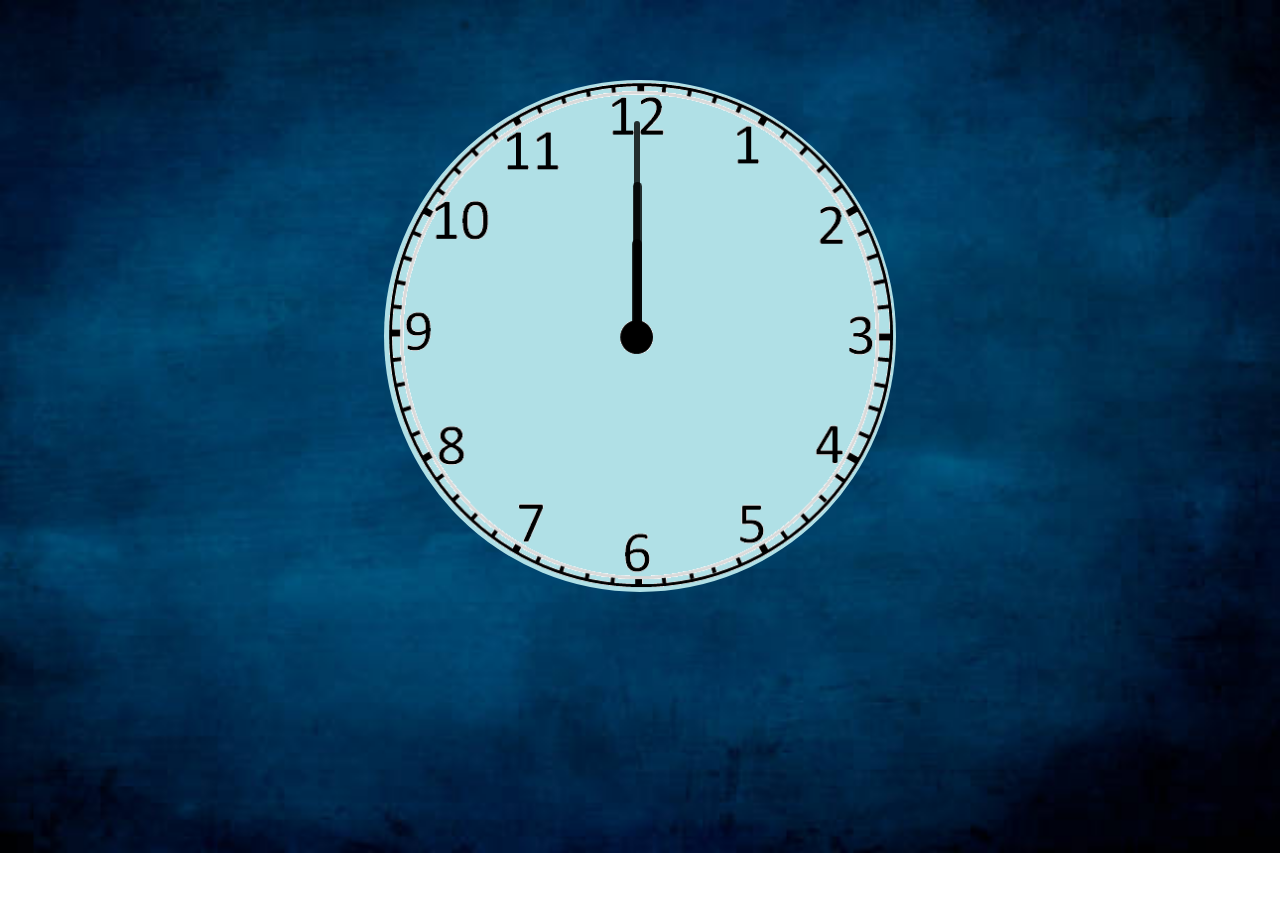
<file: clock/index.html>
<!DOCTYPE html>
<html lang='en'>
<head>
    <meta charset='UTF-8'>
    <title>clock</title>
    <link rel="stylesheet" href="index.css">
    <script src="index.js"></script>
</head>
<body>
    <div id="clock">
        <div id="hour"></div>
        <div id="minute"></div>
        <div id="second"></div>
    </div>
</body>
</html>
</file>
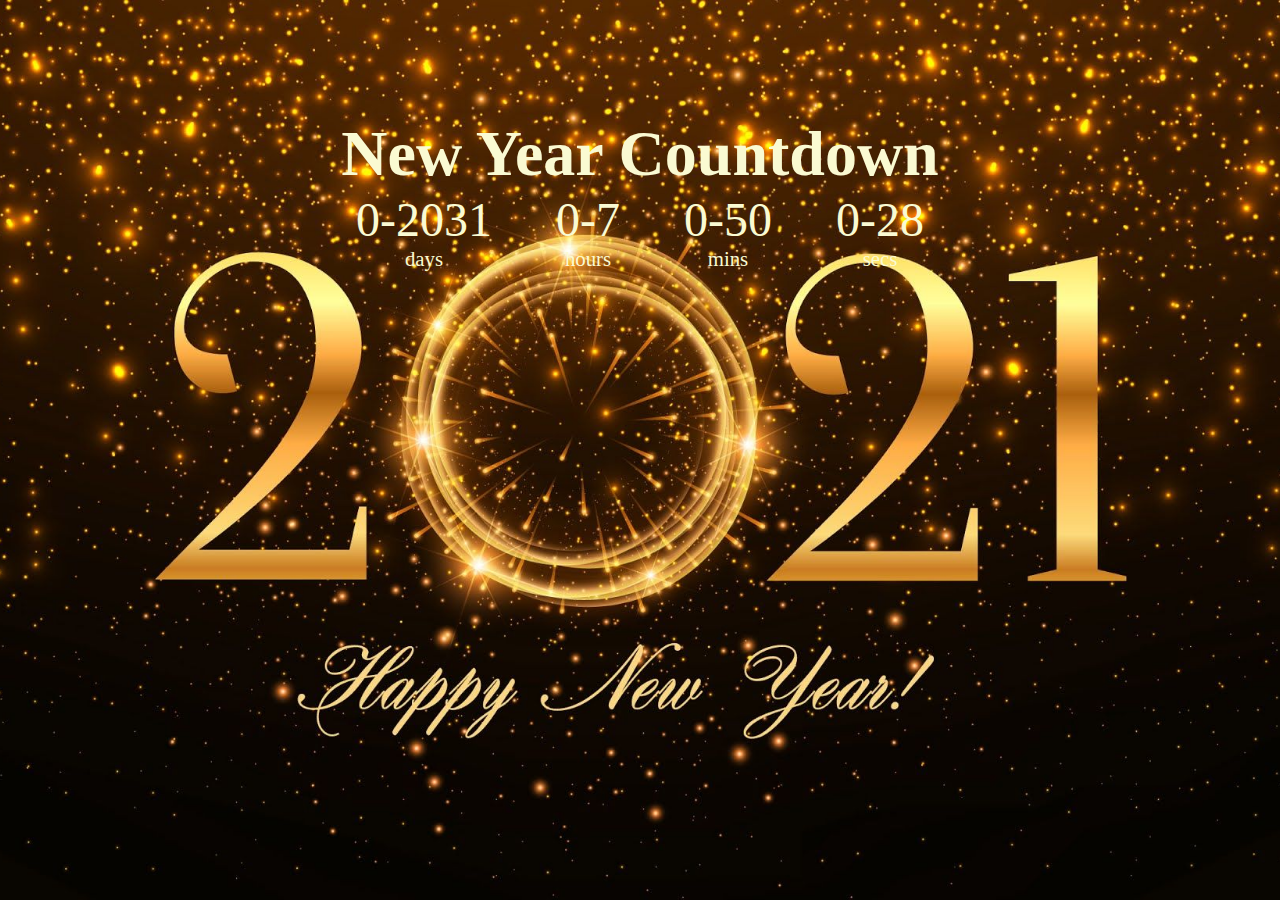
<file: countdown-timer/index.html>
<!DOCTYPE html>
<html lang="en">
<head>
    <meta charset="UTF-8">
    <meta name="viewport" content="width=device-width, initial-scale=1.0">
    <title>Countdown timer</title>
    <link rel="stylesheet" href="./index.css">
</head>
<body>
    <h1>New Year Countdown</h1>
    <div class="countdown-container">
        <div class="countdown days-time">
            <p class="big-text" id="days">0</p>
            <span>days</span>
        </div>
        <div class="countdown hours-time">
            <p class="big-text" id="hours">0</p>
            <span>hours</span>
        </div>
        <div class="countdown mins-time">
            <p class="big-text" id="mins">0</p>
            <span>mins</span>
        </div>
        <div class="countdown secs-time">
            <p class="big-text" id="secs">0</p>
            <span>secs</span>
        </div>
    </div>
    <script src="./index.js"></script>
</body>
</html>
</file>
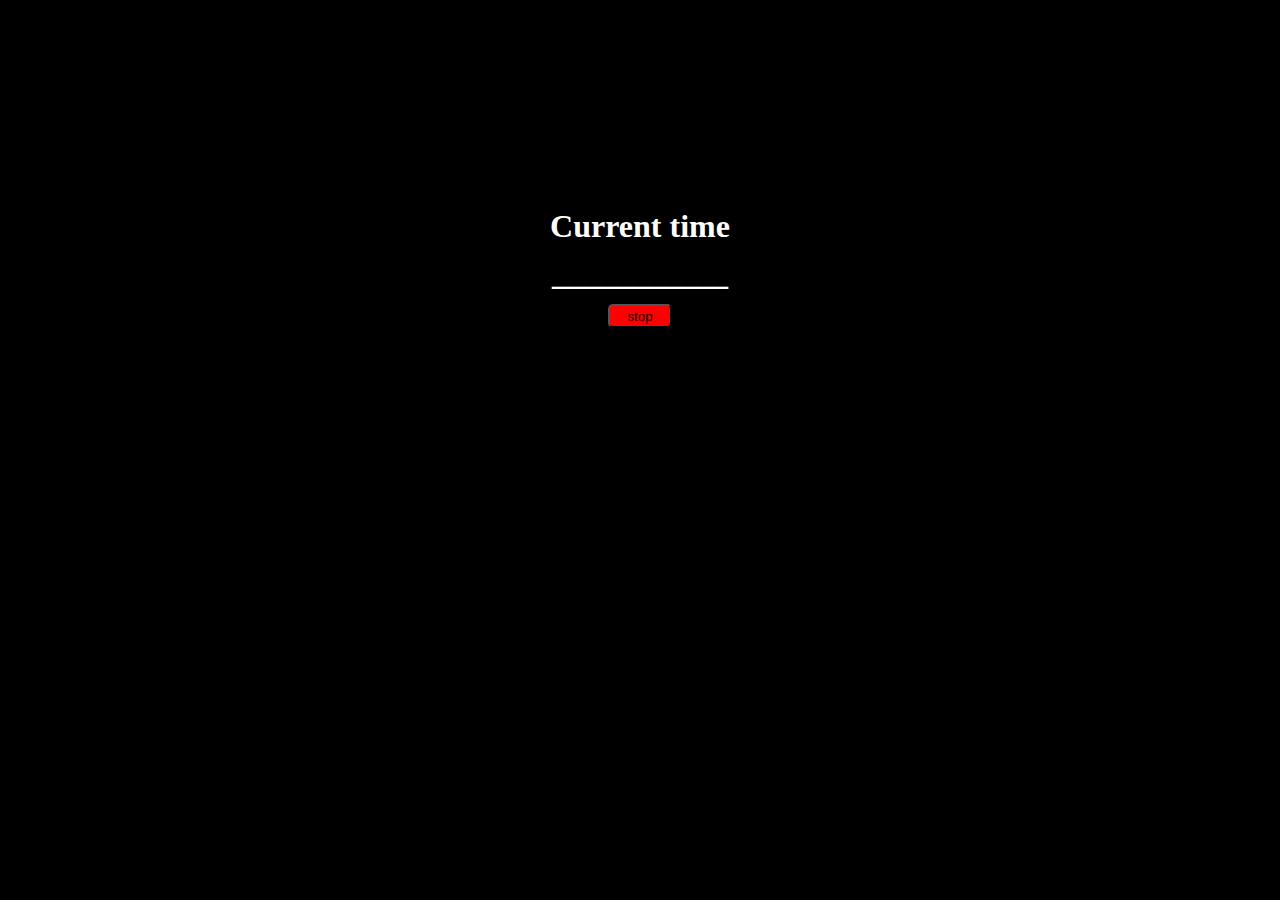
<file: Dynamic_Clock/index.html>
<!DOCTYPE html>
<html lang="en">
<head>
    <meta charset="UTF-8">
    <meta name="viewport" content="width=device-width, initial-scale=1.0">
    <title>Document</title>
    <link rel="stylesheet" href="./index.css">
</head>
<body>
    <h1>Current time</h1>
    <h1 id="time">___________</h1>
    <button id="btn" onclick="clock()">stop</button>
    <script type="text/javascript" src="./index.js"></script>
</body>
</html>
</file>
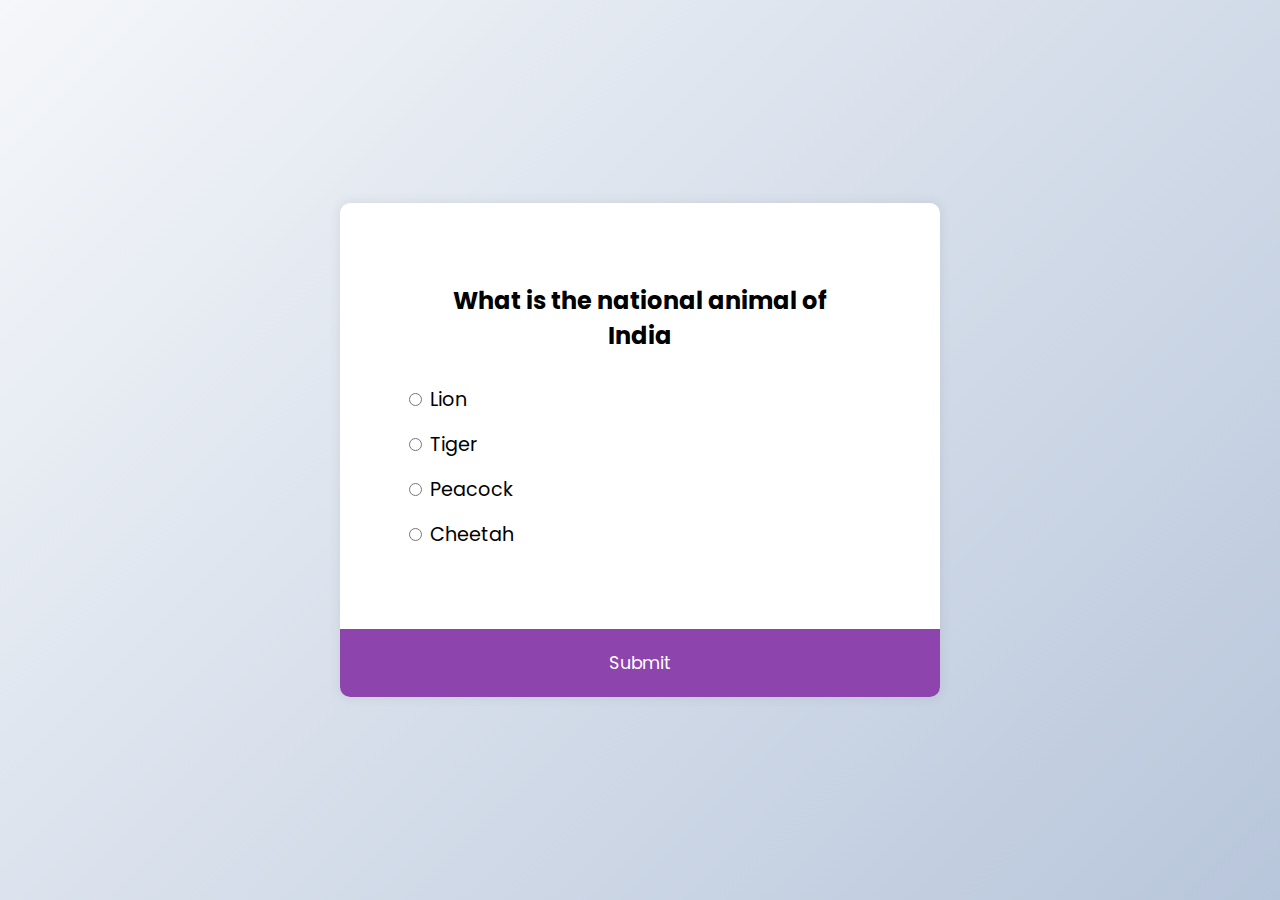
<file: Quiz/index.html>
<!DOCTYPE html>
<html lang="en">
    <head>
        <meta charset="UTF-8" />
        <meta name="viewport" content="width=device-width, initial-scale=1.0" />
        <title>Quiz App</title>
        <link rel="stylesheet" href="./index.css" />
    </head>
    <body>
        <div class="quiz-container" id="quiz">
            <div class="quiz-header">
                <h2 id="question">Question text</h2>
                <ul>
                    <li>
                        <input
                            type="radio"
                            id="a"
                            name="answer"
                            class="answer"
                        />
                        <label id="a_text" for="a">Question</label>
                    </li>
                    <li>
                        <input
                            type="radio"
                            id="b"
                            name="answer"
                            class="answer"
                        />
                        <label id="b_text" for="b">Question</label>
                    </li>
                    <li>
                        <input
                            type="radio"
                            id="c"
                            name="answer"
                            class="answer"
                        />
                        <label id="c_text" for="c">Question</label>
                    </li>
                    <li>
                        <input
                            type="radio"
                            id="d"
                            name="answer"
                            class="answer"
                        />
                        <label id="d_text" for="d">Question</label>
                    </li>
                </ul>
            </div>
            <button id="submit">Submit</button>
        </div>
        <script src="index.js" defer></script>
    </body>
</html>
</file>
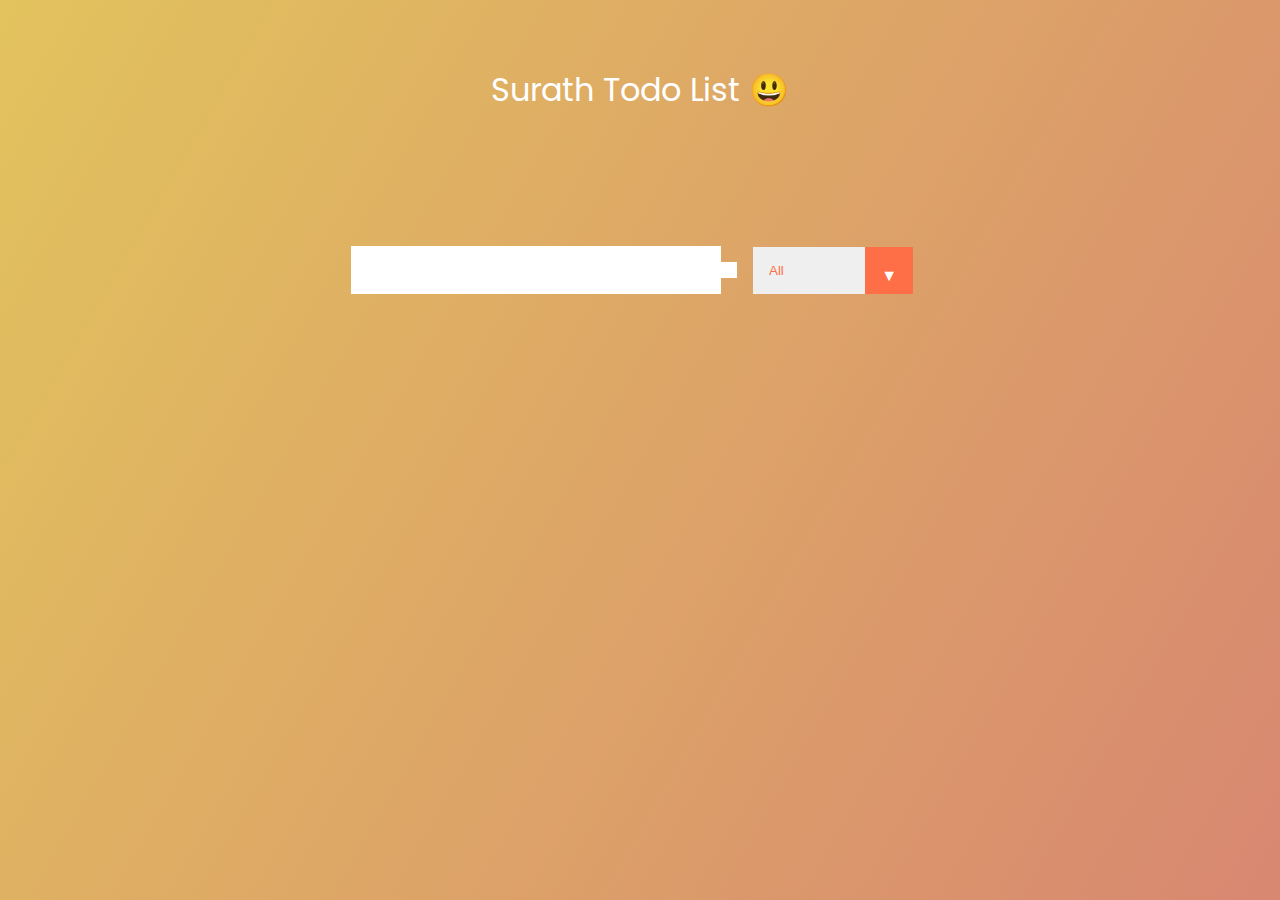
<file: Todo_app/index.html>
<!DOCTYPE html>
<html lang="en">
<head>
    <meta charset="UTF-8">
    <meta name="viewport" content="width=device-width, initial-scale=1.0">
    <title>Todo List</title>
    <link rel="stylesheet" href="https://cdnjs.cloudflare.com/ajax/libs/font-awesome/5.10.0/css/all.min.css" integrity="sha512-PgQMlq+nqFLV4ylk1gwUOgm6CtIIXkKwaIHp/PAIWHzig/lKZSEGKEysh0TCVbHJXCLN7WetD8TFecIky75ZfQ==" crossorigin="anonymous" />
    <link rel="stylesheet" href="./index.css">
</head>
<body>
    <header>Surath Todo List 😃</header>
    <form >
        <input type="text" id="input" class="todo-input" autocomplete="off">
        <button class="todo-button" id="submit" type="submit">
            <i class="fas fa-plus-square"></i>
        </button>
        <div class="select">
            <select name="todos" class="filter-todo">
                <option value="all">All</option>
                <option value="completed">Completed</option>
                <option value="uncompleted">Uncompleted</option>
            </select>
        </div>
    </form>
    <div class="todo-container">
        <ul class="todo-list"></ul>
    </div>
    <script src="./index.js"></script>
</body>
</html>
</file>
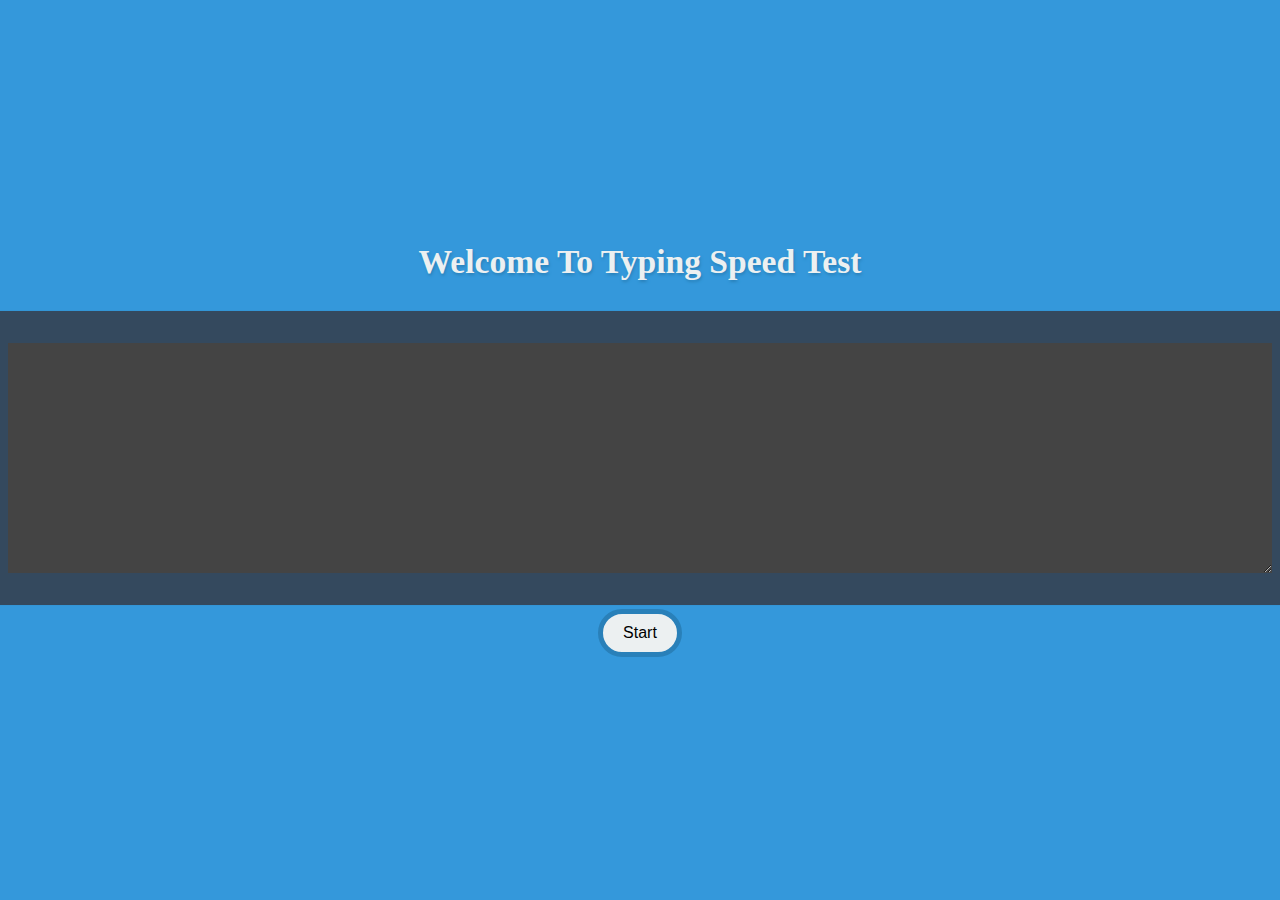
<file: Typing_test/index.html>
<!DOCTYPE html>
<html lang="en">
<head>
    <meta charset="UTF-8">
    <meta name="viewport" content="width=device-width, initial-scale=1.0">
    <link rel="stylesheet" href="./index.css">
    <title>Typing Test</title>
</head>
<body>
    <div class="mainDiv">
        <div class="centerDiv">
            <h1>Welcome to Typing Speed Test</h1>
            <h2 id="msg"></h2>
            <textarea id="mywords" cols="100" rows="10" disabled></textarea>
            <button id="btn" class="mainbtn">Start</button>
        </div>
    </div>
    <script type="text/javascript" src="./index.js"></script>
</body>
</html>
</file>
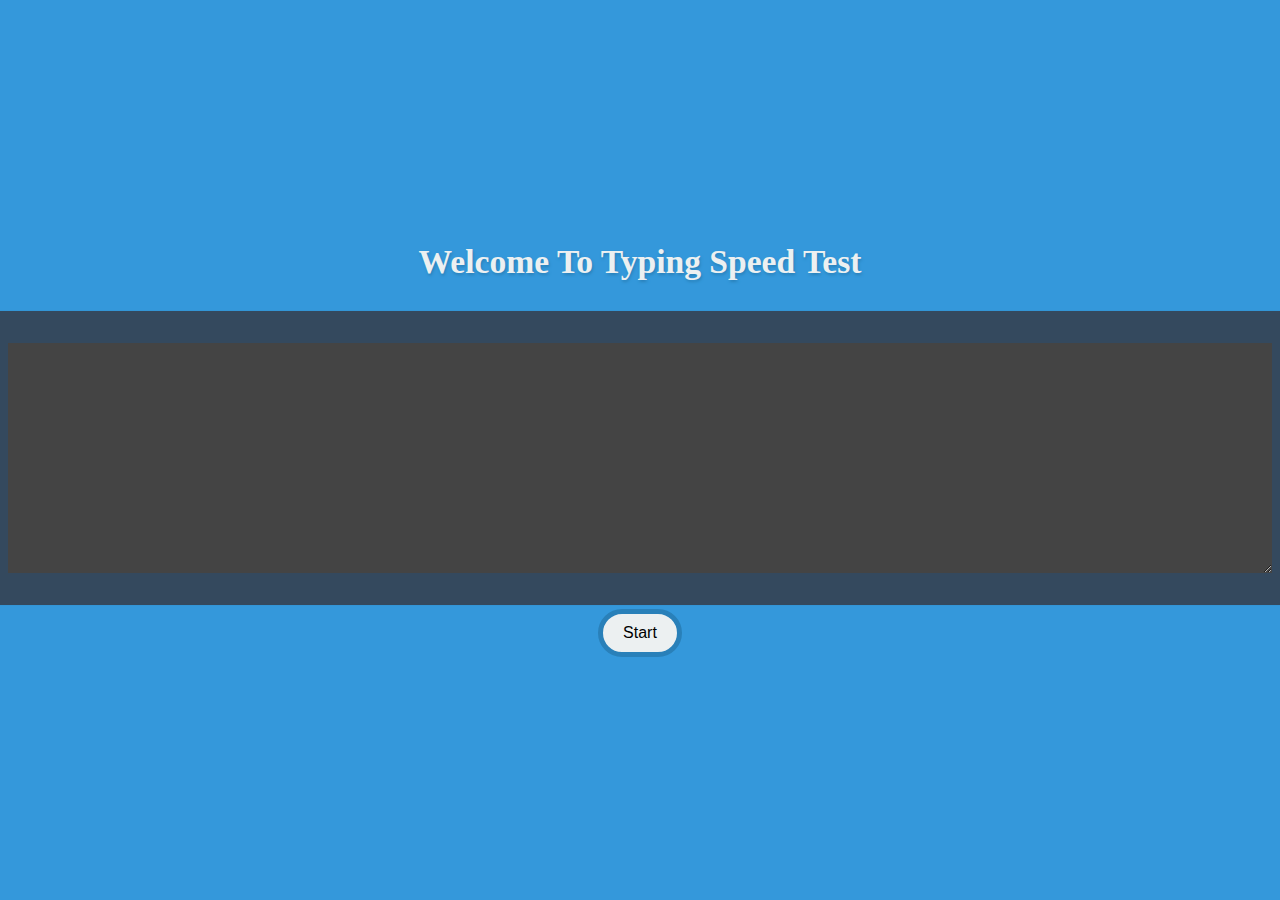
<file: Typing_test/public/index.html>
<!DOCTYPE html>
<html lang="en">
  <head>
    <meta charset="UTF-8" />
    <meta name="viewport" content="width=device-width, initial-scale=1.0" />
    <link rel="stylesheet" href="./index.css" />
    <title>Typing Test</title>
  </head>
  <body>
    <div class="mainDiv">
      <div class="centerDiv">
        <h1>Welcome to Typing Speed Test</h1>
        <h2 id="msg"></h2>
        <textarea id="mywords" cols="100" rows="10" disabled></textarea>
        <button id="btn" class="mainbtn">Start</button>
      </div>
    </div>
    <script type="text/javascript" src="./index.js"></script>
  </body>
</html>
</file>
<file: clock/index.css>
body{
    background:url(back.jpg);
    background-repeat: no-repeat;
    background-size: 100%;
}
#clock{
    position: relative;
    margin: auto;
    margin-top: 80px;
    height: 40vw;
    width: 40vw;
    background: url(clock_image.png) no-repeat;
    background-size: 100%;
    background-color: powderblue;
    border-radius: 50%;
}

#hour,#minute,#second{
    position: absolute;
    background: black;
    border-radius: 10px;
    transform-origin: bottom;
}

#hour{
    width: 2%;
    height: 18%;
    top: 31%;
    left: 48.40%;
    opacity: 0.8;
    
}
#minute{
    width: 1.7%;
    height: 28%;
    top: 20%;
    left: 48.60%;
    opacity: 0.8;
}
#second{
    width: 1.3%;
    height: 41%;
    top: 8%;
    left: 48.75%;
    opacity: 0.8;
}
</file>
<file: countdown-timer/index.css>
* {
  margin: 0;
  padding: 0%;
  box-sizing: border-box;
}

body {
  background-image: url("./new_year_img.jpg");
  background-size: cover;
  background-repeat: no-repeat;
  background-position: center center;
  min-height: 100vh;
  color: lightgoldenrodyellow;
  display: flex;
  flex-direction: column;
  align-items: center;
  justify-content: center;
}

h1 {
  font-size: 4rem;
  margin-bottom: 1px;
}

.countdown-container {
  display: flex;
  margin-bottom: 32rem;
  flex-wrap: wrap;
  justify-content: center;
}

.big-text {
  font-size: 3rem;
  font-weight: normal;
  line-height: 1;
  margin: 0.2rem 2rem;
}

.countdown {
  text-align: center;
}
.countdown span {
  font-size: 1.3rem;
}
</file>
<file: Dynamic_Clock/index.css>
* {
  margin: 0%;
  padding: 0%;
  box-sizing: border-box;
}
body {
  background-color: #000;
  color: #fff;
  align-items: center;
  text-align: center;
  margin-top: 13rem;
}

h1 {
  height: 2rem;
  margin-bottom: 1rem;
}

button {
  height: 1.5rem;
  width: 4rem;
  border-radius: 5px;
  background-color: red;
}
</file>
<file: Quiz/index.css>
@import url("https://fonts.googleapis.com/css2?family=Poppins:wght@200;400;600&display=swap");

* {
  box-sizing: border-box;
}

body {
  background-color: #b8c6db;
  background-image: linear-gradient(315deg, #b8c6db 0%, #f5f7fa 100%);
  display: flex;
  align-items: center;
  justify-content: center;
  font-family: "Poppins", sans-serif;
  margin: 0;
  min-height: 100vh;
}

.quiz-container {
  background-color: #fff;
  border-radius: 10px;
  box-shadow: 0 0 10px 2px rgba(100, 100, 100, 0.1);
  overflow: hidden;
  width: 600px;
  max-width: 100%;
}

.quiz-header {
  padding: 4rem;
}

h2 {
  padding: 1rem;
  text-align: center;
  margin: 0;
}

ul {
  list-style-type: none;
  padding: 0;
}

ul li {
  font-size: 1.2rem;
  margin: 1rem 0;
}

ul li label {
  cursor: pointer;
}

button {
  background-color: #8e44ad;
  border: none;
  color: white;
  cursor: pointer;
  display: block;
  font-family: inherit;
  font-size: 1.1rem;
  width: 100%;
  padding: 1.3rem;
}

button:hover {
  background-color: #732d91;
}

button:focus {
  background-color: #5e3370;
  outline: none;
}
</file>
<file: Todo_app/index.css>
@import url("https://fonts.googleapis.com/css2?family=Poppins:wght@300&display=swap");

* {
  margin: 0;
  padding: 0;
  box-sizing: border-box;
}

body {
  background-image: linear-gradient(120deg, #e2c35d, #d88771);
  font-family: "Poppins", sans-serif;
  color: white;
  min-height: 100vh;
}

header {
  font-size: 2rem;
}

header,
form {
  min-height: 20vh;
  display: flex;
  align-items: center;
  justify-content: center;
}

.todo-input,
.todo-button {
  padding: 0.5rem;
  font-size: 1.7rem;
  border: none;
  background: white;
}

.todo-button {
  color: #d88771;
  background: white;
  cursor: pointer;
  transition: all 0.3s ease;
}

.todo-button:hover {
  background: #d88771;
  color: white;
}

.todo-container {
  display: flex;
  justify-content: center;
  align-items: center;
}

.todo-list {
  min-width: 30%;
  list-style: none;
}

.todo {
  margin: 0.5rem;
  background: white;
  color: #000;
  display: flex;
  font-size: 1.5rem;
  justify-content: space-between;
  align-items: center;
  transition: all 0.5s ease;
}

.todo li {
  flex: 1;
}

.trash-btn,
.complete-btn {
  background: #ee5227;
  color: white;
  border: none;
  padding: 1rem;
  font-size: 1rem;
  /* margin-left: 1px; */
}

.complete-btn {
  background: rgb(17, 240, 17);
}

.todo-item {
  padding: 0 0.5rem;
}

.fa-trash,
.fa-check {
  pointer-events: none;
}

.completed {
  text-decoration: line-through;
  opacity: 0.5;
}

.fall {
  transform: translateY(8rem) rotateZ(20deg);
  opacity: 0;
}

select {
  -webkit-appearance: none;
  -moz-appearance: none;
  outline: none;
  border: none;
}

.select {
  margin: 1rem;
  position: relative;
  overflow: hidden;
}

select {
  color: #ff6f47;
  width: 10rem;
  cursor: pointer;
  padding: 1rem;
}

.select::after {
  content: "\25BC";
  position: absolute;
  background: #ff6f47;
  top: 0;
  right: 0;
  padding: 1rem;
  pointer-events: none;
  transition: all 0.3s ease;
}

.select:hover::after {
  background: white;
  color: #ff6f47;
}
</file>
<file: Typing_test/index.css>
* {
  padding: 0;
  margin: 0;
  box-sizing: border-box;
}

.mainDiv {
  width: 100%;
  height: 100vh;
  position: relative;
  background: #3498db;
}

.centerDiv {
  position: absolute;
  top: 50%;
  left: 50%;
  transform: translate(-50%, -50%);
  text-align: center;
}
h1 {
  text-transform: capitalize;
  margin-bottom: 30px;
  color: #ecf0f1;
  text-shadow: 1px 2px 3px #2980b9;
  font-size: 2.1rem;
}

h2 {
  text-align: center;
}

textarea {
  background-color: #444;
  box-shadow: 0 0 1px rgba(0, 0, 0, 0.2);
  border-radius: 10px 10px 0 0;
  border: 2rem solid #34495e;
  color: white;
  font-size: 1.3rem;
}

.mainbtn {
  padding: 10px 20px;
  border-radius: 2rem;
  border: 5px solid #2980b9;
  background: #ecf0f1;
  font-size: 1rem;
}
</file>
<file: Typing_test/public/index.css>
* {
  padding: 0;
  margin: 0;
  box-sizing: border-box;
}

.mainDiv {
  width: 100%;
  min-height: 100vh;
  position: relative;
  background: #3498db;
}

.centerDiv {
  position: absolute;
  top: 50%;
  left: 50%;
  transform: translate(-50%, -50%);
  text-align: center;
}
h1 {
  text-transform: capitalize;
  margin-bottom: 30px;
  color: #ecf0f1;
  text-shadow: 1px 2px 3px #2980b9;
  font-size: 2.1rem;
}

h2 {
  text-align: center;
}

textarea {
  background-color: #444;
  box-shadow: 0 0 1px rgba(0, 0, 0, 0.2);
  border-radius: 10px 10px 0 0;
  border: 2rem solid #34495e;
  color: white;
  font-size: 1.3rem;
}

.mainbtn {
  padding: 10px 20px;
  border-radius: 2rem;
  border: 5px solid #2980b9;
  background: #ecf0f1;
  font-size: 1rem;
}

@media screen and (max-width: 450px) {
  .mainDiv {
    width: 100%;
    min-height: 100vh;
    position: relative;
    background: #3498db;
  }
  .centerDiv {
    position: relative;
    top: 0;
    left: 0;
    transform: none;
    width: 95%;
    display: flex;
    flex-direction: column;
    gap: 1rem;
    align-items: center;
    padding: 1rem;
  }
  .centerDiv h1 {
    margin: 0;
    font-size: 1.7rem;
  }
  textarea {
    width: 100%;
    border: 10px solid #34495e;
    border-radius: 10px;
  }
}
</file>
